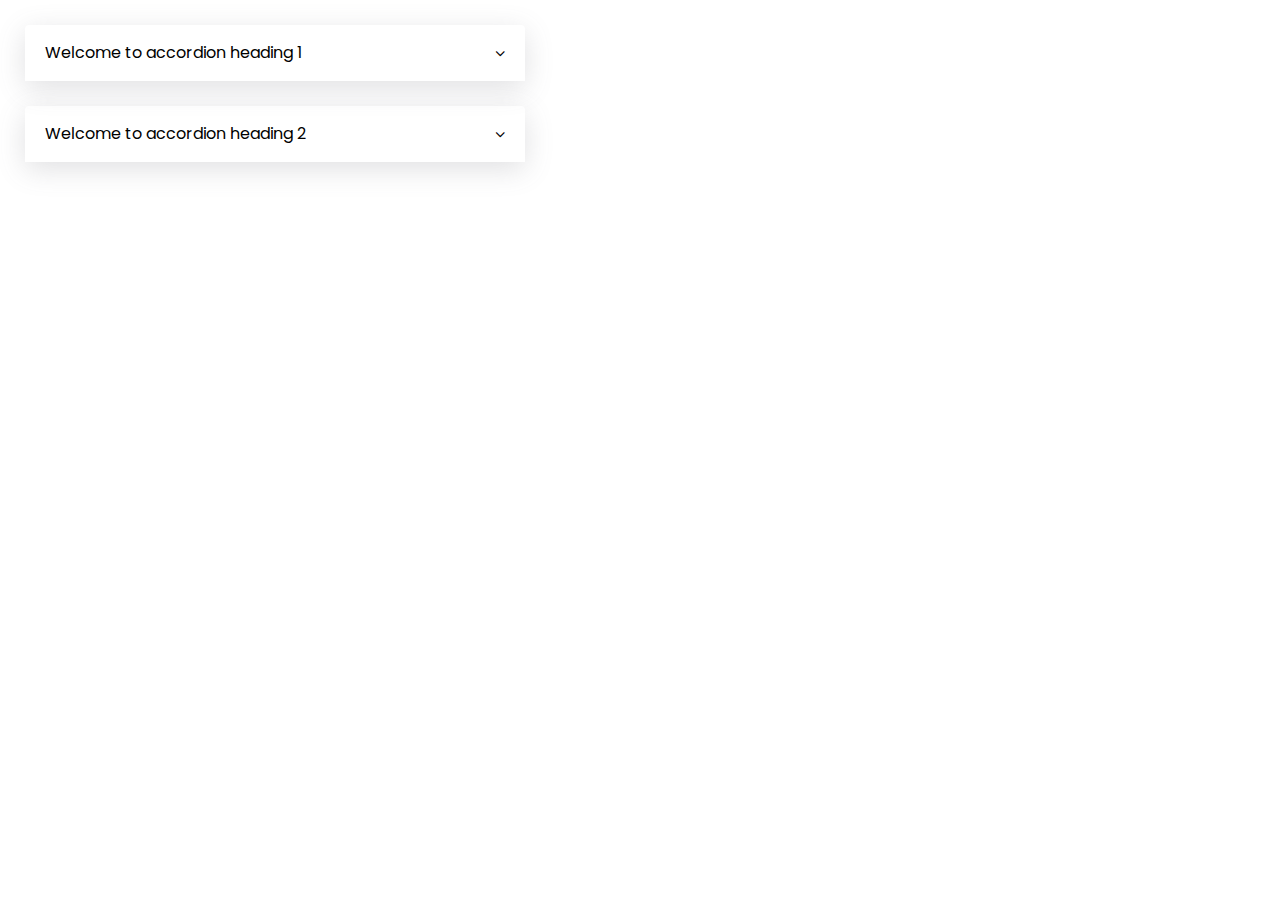
<file: exercises/accordion/index.html>
<!DOCTYPE html>
<html lang="en">
  <head>
    <meta charset="UTF-8" />
    <meta http-equiv="X-UA-Compatible" content="IE=edge" />
    <title>DOM - Accordion</title>
    <link rel="preconnect" href="https://fonts.gstatic.com" />
    <link
      href="https://fonts.googleapis.com/css2?family=Poppins:wght@400;600&display=swap"
      rel="stylesheet"
    />
    <link
      rel="stylesheet"
      href="https://cdnjs.cloudflare.com/ajax/libs/font-awesome/4.7.0/css/font-awesome.min.css"
      integrity="sha512-SfTiTlX6kk+qitfevl/7LibUOeJWlt9rbyDn92a1DqWOw9vWG2MFoays0sgObmWazO5BQPiFucnnEAjpAB+/Sw=="
      crossorigin="anonymous"
    />
    <link rel="stylesheet" href="./app.css" />
  </head>
  <body>
    <div class="accordion">
      <div class="accordion-header">
        <span>Welcome to accordion heading 1</span>
        <i class="fa fa-angle-down icon"></i>
      </div>
      <div class="accordion-content">
        <div class="accordion-content-inner">
          Lorem ipsum dolor sit amet consectetur adipisicing elit. Autem placeat dolorem sequi, hic
          ea esse ducimus. Minima reprehenderit ullam, commodi aperiam nostrum excepturi, assumenda
          blanditiis enim iusto pariatur dignissimos atque?
        </div>
      </div>
    </div>
    <div class="accordion">
      <div class="accordion-header">
        <span>Welcome to accordion heading 2</span>
        <i class="fa fa-angle-down icon"></i>
      </div>
      <div class="accordion-content">
        <div class="accordion-content-inner">
          Lorem ipsum dolor sit amet consectetur adipisicing elit. Autem placeat dolorem sequi, hic
          ea esse ducimus. Minima reprehenderit ullam, commodi aperiam nostrum excepturi, assumenda
          blanditiis enim iusto pariatur dignissimos atque?
        </div>
      </div>
    </div>
    <script src="./starter.js"></script>
  </body>
</html>
</file>
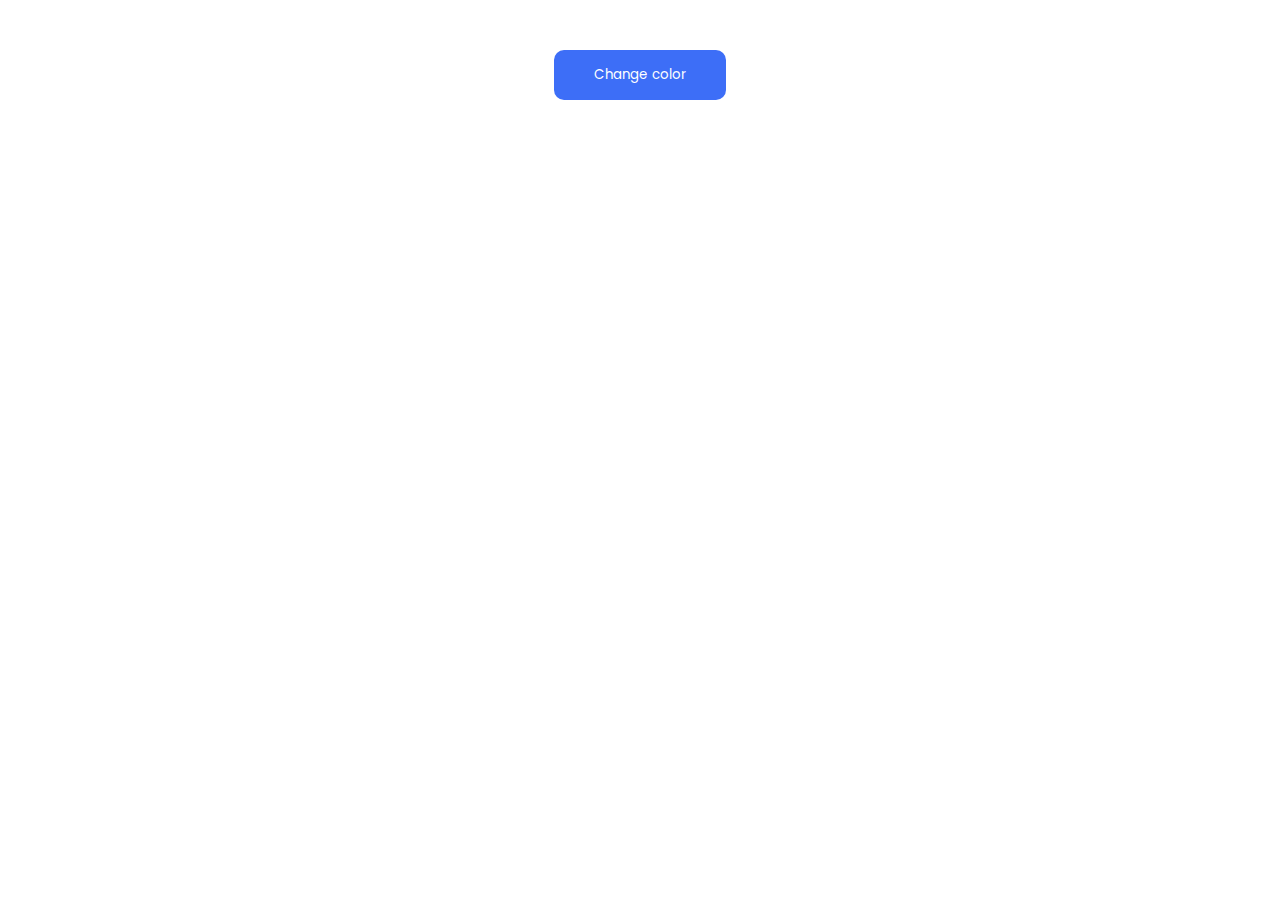
<file: exercises/background-changing/index.html>
<!DOCTYPE html>
<html lang="en">
  <head>
    <meta charset="UTF-8" />
    <meta http-equiv="X-UA-Compatible" content="IE=edge" />

    <title>Javascript</title>
    <link rel="preconnect" href="https://fonts.gstatic.com" />
    <link
      href="https://fonts.googleapis.com/css2?family=Poppins:wght@400;600&display=swap"
      rel="stylesheet"
    />
    <link
      rel="stylesheet"
      href="https://cdnjs.cloudflare.com/ajax/libs/font-awesome/4.7.0/css/font-awesome.min.css"
      integrity="sha512-SfTiTlX6kk+qitfevl/7LibUOeJWlt9rbyDn92a1DqWOw9vWG2MFoays0sgObmWazO5BQPiFucnnEAjpAB+/Sw=="
      crossorigin="anonymous"
    />
    <link rel="stylesheet" href="./app.css" />
  </head>
  <body>
    <button class="change">Change color</button>
    <script src="./starter.js"></script>
  </body>
</html>
</file>
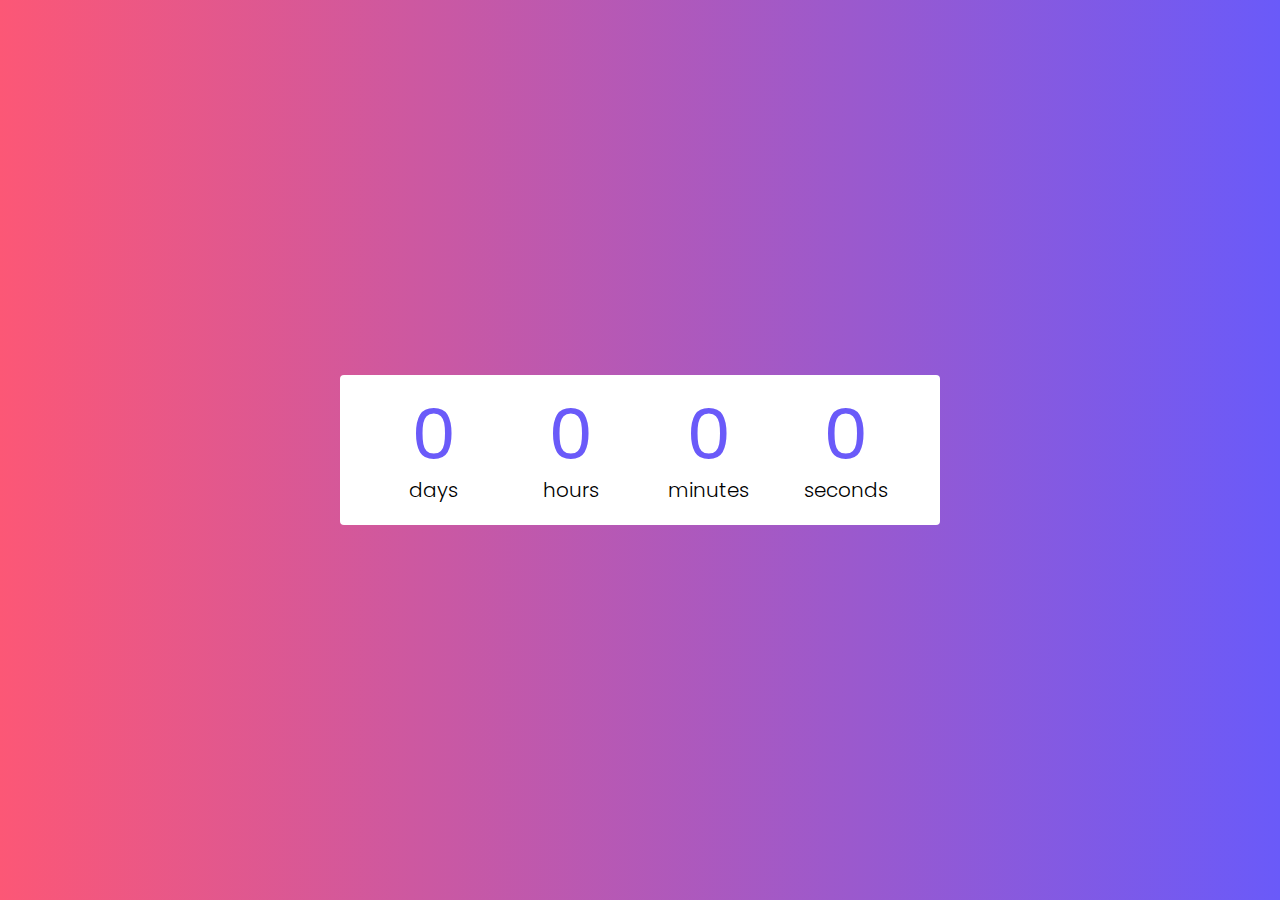
<file: exercises/countdown/index.html>
<!DOCTYPE html>
<html lang="en">
  <head>
    <meta charset="UTF-8" />
    <meta http-equiv="X-UA-Compatible" content="IE=edge" />
    <title>Countdown Timer</title>
    <link rel="preconnect" href="https://fonts.gstatic.com" />
    <link
      href="https://fonts.googleapis.com/css2?family=Poppins:wght@400;600&display=swap"
      rel="stylesheet"
    />
    <link
      rel="stylesheet"
      href="https://cdnjs.cloudflare.com/ajax/libs/font-awesome/4.7.0/css/font-awesome.min.css"
      integrity="sha512-SfTiTlX6kk+qitfevl/7LibUOeJWlt9rbyDn92a1DqWOw9vWG2MFoays0sgObmWazO5BQPiFucnnEAjpAB+/Sw=="
      crossorigin="anonymous"
    />
    <link rel="stylesheet" href="./app.css" />
  </head>
  <body>
    <ul class="countdown">
      <li>
        <span class="number days">0</span>
        <span class="text">days</span>
      </li>
      <li>
        <span class="number hours">0</span>
        <span class="text">hours</span>
      </li>
      <li>
        <span class="number minutes">0</span>
        <span class="text">minutes</span>
      </li>
      <li>
        <span class="number seconds">0</span>
        <span class="text">seconds</span>
      </li>
    </ul>
    <script src="./starter.js"></script>
  </body>
</html>
</file>
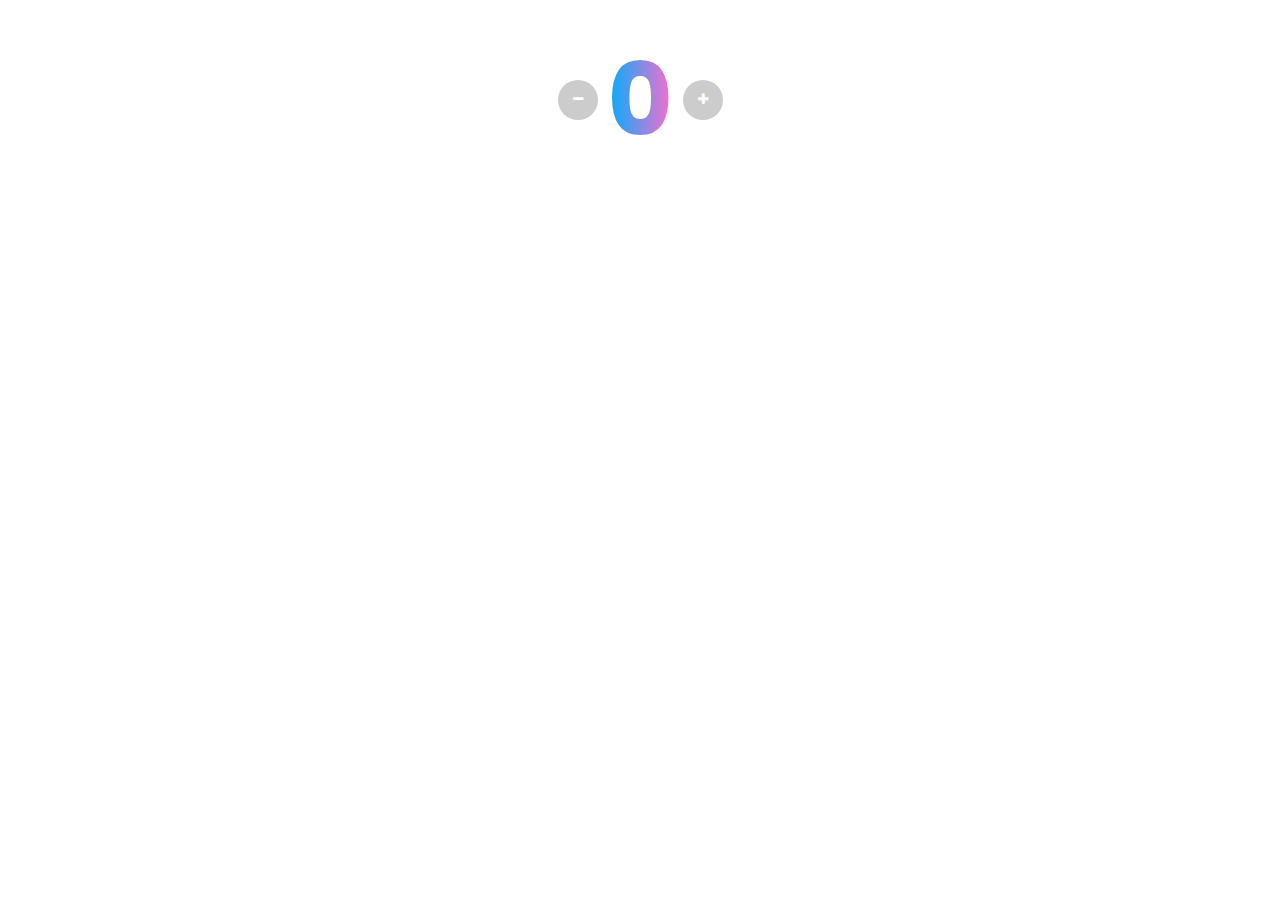
<file: exercises/counter/index.html>
<!DOCTYPE html>
<html lang="en">
  <head>
    <meta charset="UTF-8" />
    <meta http-equiv="X-UA-Compatible" content="IE=edge" />

    <title>Javascript</title>
    <link rel="preconnect" href="https://fonts.gstatic.com" />
    <link
      href="https://fonts.googleapis.com/css2?family=Poppins:wght@400;600&display=swap"
      rel="stylesheet"
    />
    <link
      rel="stylesheet"
      href="https://cdnjs.cloudflare.com/ajax/libs/font-awesome/4.7.0/css/font-awesome.min.css"
      integrity="sha512-SfTiTlX6kk+qitfevl/7LibUOeJWlt9rbyDn92a1DqWOw9vWG2MFoays0sgObmWazO5BQPiFucnnEAjpAB+/Sw=="
      crossorigin="anonymous"
    />
    <link rel="stylesheet" href="./app.css" />
  </head>

  <body>
    <div class="counter">
      <button class="counter-descrease">
        <i class="fa fa-minus"></i>
      </button>
      <h1 class="counter-number">0</h1>
      <button class="counter-increase">
        <i class="fa fa-plus"></i>
      </button>
    </div>

    <script src="./starter.js"></script>
  </body>
</html>
</file>
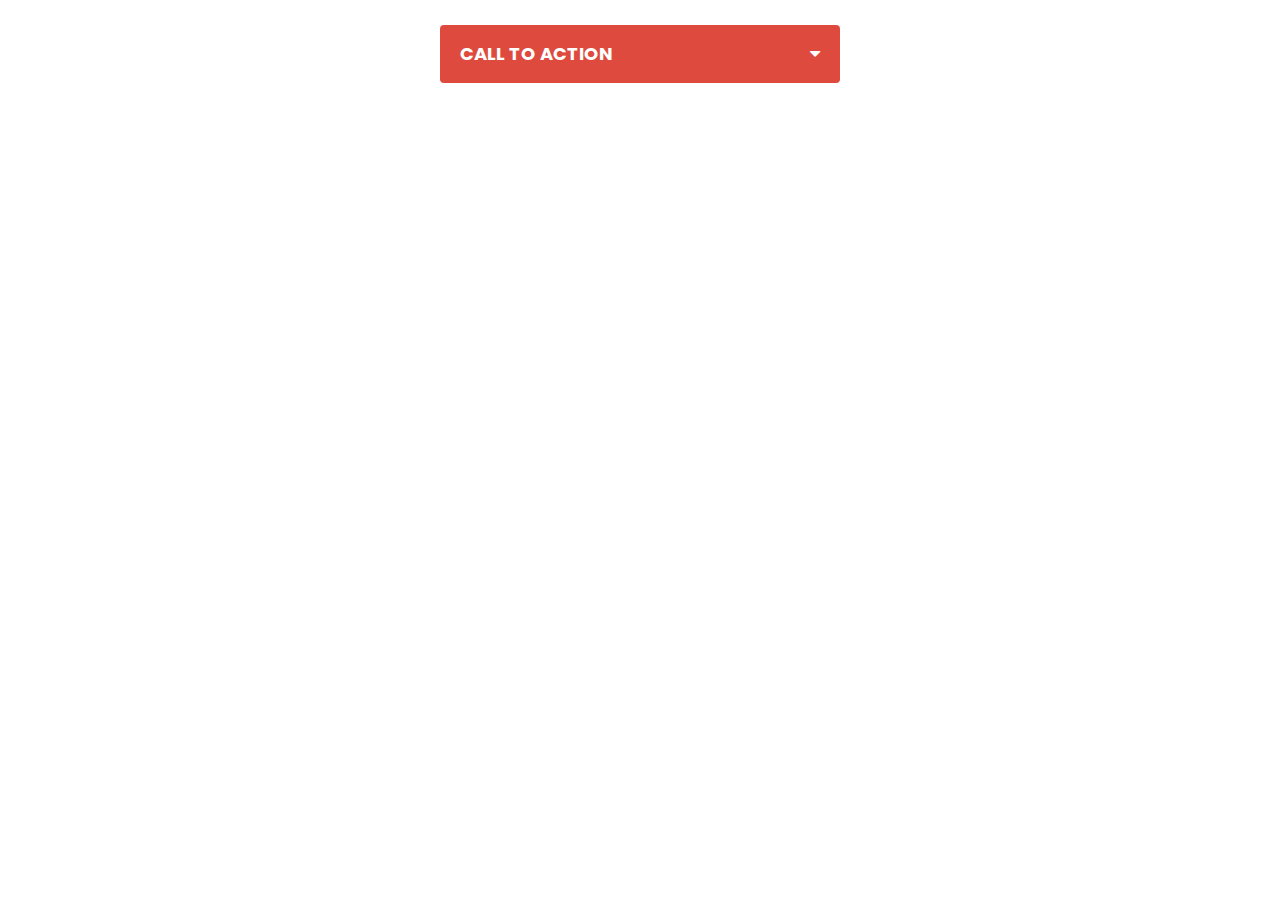
<file: exercises/dropdown/index.html>
<!DOCTYPE html>
<html lang="en">
  <head>
    <meta charset="UTF-8" />
    <meta http-equiv="X-UA-Compatible" content="IE=edge" />
    <title>Dropdown</title>
    <link rel="preconnect" href="https://fonts.gstatic.com" />
    <link
      href="https://fonts.googleapis.com/css2?family=Poppins:wght@400;600&display=swap"
      rel="stylesheet"
    />
    <link
      rel="stylesheet"
      href="https://cdnjs.cloudflare.com/ajax/libs/font-awesome/4.7.0/css/font-awesome.min.css"
      integrity="sha512-SfTiTlX6kk+qitfevl/7LibUOeJWlt9rbyDn92a1DqWOw9vWG2MFoays0sgObmWazO5BQPiFucnnEAjpAB+/Sw=="
      crossorigin="anonymous"
    />
    <link rel="stylesheet" href="./app.css" />
  </head>
  <body>
    <div class="dropdown">
      <div class="dropdown__select">
        <span class="dropdown__selected">Call to action</span>
        <i class="fa fa-caret-down dropdown__caret"></i>
      </div>
      <ul class="dropdown__list">
        <li class="dropdown__item">
          <span class="dropdown__text">New project</span>
          <i class="fa fa-plus-circle dropdown__icon"></i>
        </li>
        <li class="dropdown__item">
          <span class="dropdown__text">View profile</span>
          <i class="fa fa-user dropdown__icon"></i>
        </li>
        <li class="dropdown__item">
          <span class="dropdown__text">Settings</span>
          <i class="fa fa-cog dropdown__icon"></i>
        </li>
        <li class="dropdown__item">
          <span class="dropdown__text">Logout</span>
          <i class="fa fa-circle dropdown__icon"></i>
        </li>
      </ul>
    </div>
    <script src="./starter.js"></script>
  </body>
</html>
</file>
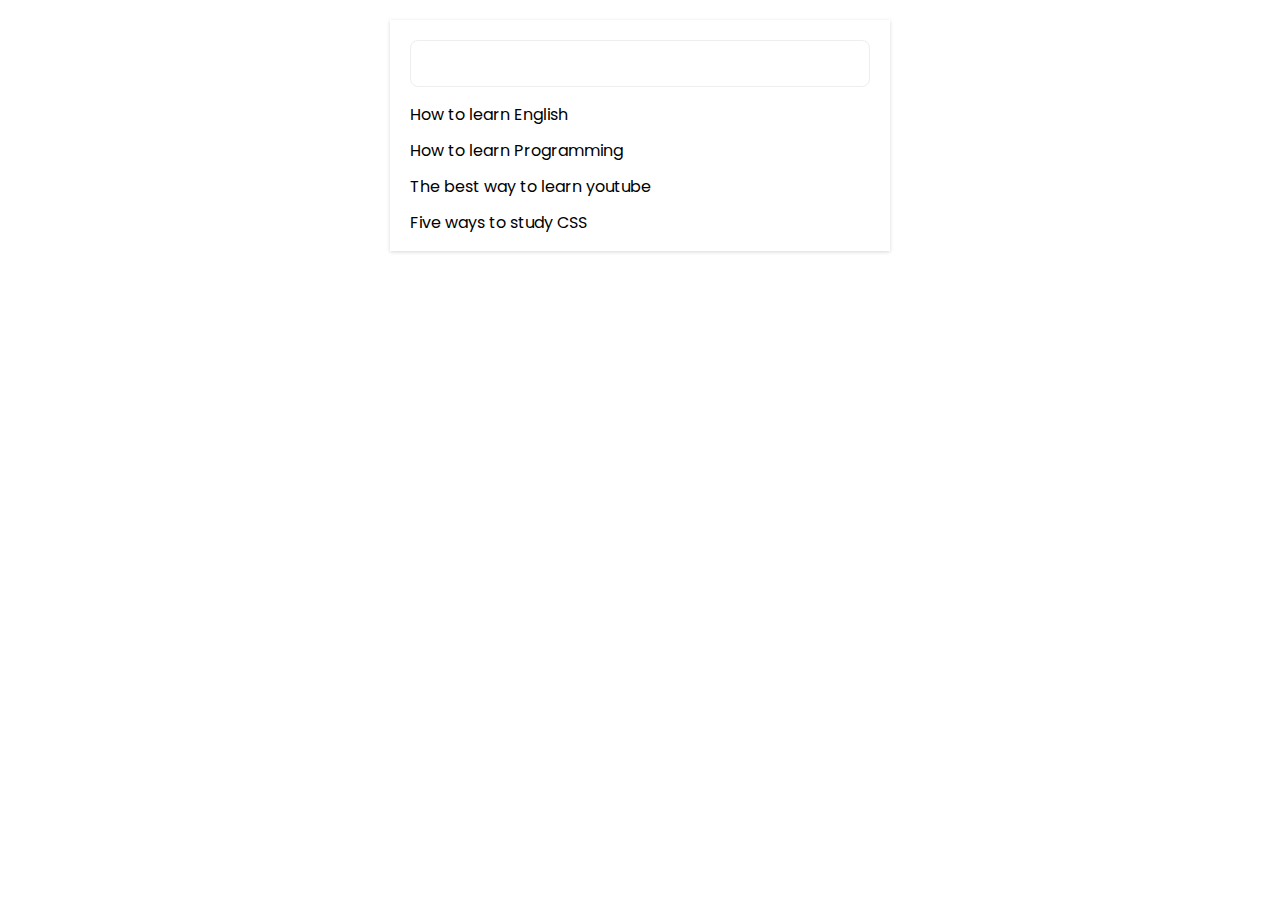
<file: exercises/highlight-text-search/index.html>
<!DOCTYPE html>
<html lang="en">
  <head>
    <meta charset="UTF-8" />
    <meta http-equiv="X-UA-Compatible" content="IE=edge" />
    <title>Highlight text search</title>
    <link rel="preconnect" href="https://fonts.gstatic.com" />
    <link
      href="https://fonts.googleapis.com/css2?family=Poppins:wght@400;600&display=swap"
      rel="stylesheet"
    />
    <link
      rel="stylesheet"
      href="https://cdnjs.cloudflare.com/ajax/libs/font-awesome/4.7.0/css/font-awesome.min.css"
      integrity="sha512-SfTiTlX6kk+qitfevl/7LibUOeJWlt9rbyDn92a1DqWOw9vWG2MFoays0sgObmWazO5BQPiFucnnEAjpAB+/Sw=="
      crossorigin="anonymous"
    />
    <link rel="stylesheet" href="./app.css" />
  </head>
  <body>
    <div class="dropdown">
      <input type="text" class="input-search" />
      <div class="dropdown-list">
        <div class="dropdown-item">How to learn English</div>
        <div class="dropdown-item">How to learn Programming</div>
        <div class="dropdown-item">The best way to learn youtube</div>
        <div class="dropdown-item">Five ways to study CSS</div>
      </div>
    </div>
    <script src="./starter.js"></script>
  </body>
</html>
</file>
<file: exercises/accordion/app.css>
html {
  box-sizing: border-box;
}
* {
  margin: 0;
  padding: 0;
}
*,
*:before,
*:after {
  box-sizing: border-box;
}
input,
textarea,
select,
button {
  outline: none;
}
input {
  line-height: normal;
}
label,
button {
  cursor: pointer;
}
a {
  text-decoration: none;
}
img {
  display: block;
  max-width: 100%;
}
*,
*:before,
*:after {
  box-sizing: border-box;
}
/* using rem unit */
html {
  font-size: 62.5%;
}
a {
  text-decoration: none;
}
img {
  display: block;
  max-width: 100%;
}
body {
  font-family: "Poppins", sans-serif;
  font-size: 16px;
  line-height: 1;
  padding: 25px;
}
.accordion {
  margin-bottom: 25px;
  max-width: 500px;
}
.accordion-header {
  padding: 20px;
  border-radius: 4px 4px 0 0;
  cursor: pointer;
  box-shadow: rgba(100, 100, 111, 0.2) 0px 7px 29px 0px;
  display: flex;
  justify-content: space-between;
  align-items: center;
}
.accordion-header * {
  pointer-events: none;
}
.accordion-content {
  border-top: 0;
  color: #333;
  font-size: 14px;
  font-weight: 300;
  line-height: 1.6;
  background-color: white;
  height: 0;
  overflow: hidden;
  transition: all 0.25s linear;
}
.accordion-content-inner {
  padding: 20px;
  border: 1px solid #eee;
}
.accordion-content.is-active {
  height: auto;
}
</file>
<file: exercises/background-changing/app.css>
html {
  box-sizing: border-box;
}
* {
  margin: 0;
  padding: 0;
}
*,
*:before,
*:after {
  box-sizing: border-box;
}
input,
textarea,
select,
button {
  outline: none;
}
input {
  line-height: normal;
}
label,
button {
  cursor: pointer;
}
a {
  text-decoration: none;
}
img {
  display: block;
  max-width: 100%;
}
*,
*:before,
*:after {
  box-sizing: border-box;
}
/* using rem unit */
html {
  font-size: 62.5%;
}
a {
  text-decoration: none;
}
img {
  display: block;
  max-width: 100%;
}
body {
  font-family: "Poppins", sans-serif;
  font-size: 16px;
  line-height: 1;
}
.change {
  display: block;
  padding: 15px 40px;
  border-radius: 10px;
  border: 0;
  color: white;
  font-family: "Poppins", sans-serif;
  margin: 50px auto;
  background-color: #3d6ef7;
}
</file>
<file: exercises/countdown/app.css>
html {
  box-sizing: border-box;
  font-size: 62.5%;
}
* {
  margin: 0;
  padding: 0;
}
*,
*:before,
*:after {
  box-sizing: border-box;
}
input,
textarea,
select,
button {
  outline: none;
}
input {
  line-height: normal;
}
label,
button {
  cursor: pointer;
}
a {
  text-decoration: none;
}
img {
  display: block;
  max-width: 100%;
}
body {
  font-family: "Poppins", sans-serif;
  font-size: 16px;
  line-height: 1;
  background-image: linear-gradient(to right, #fc5776, #6a5af9);
  display: flex;
  justify-content: center;
  align-items: center;
  height: 100vh;
}
.countdown {
  display: flex;
  background-color: white;
  width: 100%;
  max-width: 600px;
  border-radius: 4px;
  padding: 25px;
}
.countdown li {
  text-align: center;
  width: 25%;
  display: flex;
  flex-direction: column;
  justify-content: center;
  padding: 0 20px;
}
.number,
.text {
  line-height: 1;
}
.number {
  font-size: 70px;
  margin-bottom: 10px;
  color: #6a5af9;
}
.text {
  font-size: 20px;
  font-weight: 300;
}
</file>
<file: exercises/counter/app.css>
html {
  box-sizing: border-box;
}
* {
  margin: 0;
  padding: 0;
}
*,
*:before,
*:after {
  box-sizing: border-box;
}
input,
textarea,
select,
button {
  outline: none;
}
input {
  line-height: normal;
}
label,
button {
  cursor: pointer;
}
a {
  text-decoration: none;
}
img {
  display: block;
  max-width: 100%;
}
*,
*:before,
*:after {
  box-sizing: border-box;
}
/* using rem unit */
html {
  font-size: 62.5%;
}
a {
  text-decoration: none;
}
img {
  display: block;
  max-width: 100%;
}
body {
  font-family: "Poppins", sans-serif;
  font-size: 16px;
  line-height: 1;
}
.counter {
  display: flex;
  align-items: center;
  justify-content: center;
  margin: 50px;
}
.counter-number {
  font-size: 100px;
  margin: 0 10px;
  color: transparent;
  background-image: linear-gradient(to right, #00aefd, #ff6bcb);
  -webkit-background-clip: text;
  background-clip: text;
}
.counter button {
  width: 40px;
  height: 40px;
  background-color: #ccc;
  border: 0;
  color: white;
  border-radius: 50px;
  display: flex;
  justify-content: center;
  align-items: center;
}
</file>
<file: exercises/dropdown/app.css>
html {
  box-sizing: border-box;
}
* {
  margin: 0;
  padding: 0;
}
*,
*:before,
*:after {
  box-sizing: border-box;
}
input,
textarea,
select,
button {
  outline: none;
}
input {
  line-height: normal;
}
label,
button {
  cursor: pointer;
}
a {
  text-decoration: none;
}
img {
  display: block;
  max-width: 100%;
}
*,
*:before,
*:after {
  box-sizing: border-box;
}
/* using rem unit */
html {
  font-size: 62.5%;
}
a {
  text-decoration: none;
}
img {
  display: block;
  max-width: 100%;
}
body {
  font-family: 'Poppins', sans-serif;
  font-size: 16px;
  line-height: 1;
}

.dropdown {
  --primary: #de4b3e;
  --secondary: #c74237;
  width: 100%;
  max-width: 400px;
  margin: 25px auto;
  position: relative;
  color: white;
  text-transform: uppercase;
  font-size: 1.8rem;
  font-weight: bold;
  border-radius: 4px;
}
.dropdown__select {
  border-radius: inherit;
}
.dropdown__select * {
  pointer-events: none;
}
.dropdown__list {
  margin-top: 2.5rem;
  position: absolute;
  top: 100%;
  left: 0;
  right: 0;
  display: none;
  z-index: 10;
}
.dropdown__list.show {
  display: block;
}
.dropdown__list:before {
  content: '';
  height: 2.5rem;
  position: absolute;
  left: 0;
  right: 0;
  background-color: transparent;
  transform: translateY(-100%);
}
.dropdown__select,
.dropdown__item {
  width: 100%;
  padding: 2rem;
  background-color: var(--primary);
  display: flex;
  align-items: center;
  justify-content: space-between;
  cursor: pointer;
}
.dropdown__item {
  transition: background-color 0.2s linear;
}
.dropdown__item * {
  pointer-events: none;
}
.dropdown__item:first-child {
  border-radius: 4px 4px 0 0;
  position: relative;
}
.dropdown__item:first-child:before {
  content: '';
  position: absolute;
  top: 0;
  left: 3rem;
  border-left: 10px solid transparent;
  border-right: 10px solid transparent;
  border-bottom: 10px solid var(--primary);
  transform: translateY(-100%);
  transition: border-color 0.2s linear;
}
.dropdown__item:first-child:hover:before {
  border-bottom-color: var(--secondary);
}
.dropdown__item:last-child {
  border-radius: 0 0 4px 4px;
}
.dropdown__item:hover {
  background-color: var(--secondary);
}
</file>
<file: exercises/highlight-text-search/app.css>
html {
  box-sizing: border-box;
}
* {
  margin: 0;
  padding: 0;
}
*,
*:before,
*:after {
  box-sizing: border-box;
}
input,
textarea,
select,
button {
  outline: none;
}
input {
  line-height: normal;
}
label,
button {
  cursor: pointer;
}
a {
  text-decoration: none;
}
img {
  display: block;
  max-width: 100%;
}
*,
*:before,
*:after {
  box-sizing: border-box;
}
/* using rem unit */
html {
  font-size: 62.5%;
}
a {
  text-decoration: none;
}
img {
  display: block;
  max-width: 100%;
}
body {
  font-family: "Poppins", sans-serif;
  font-size: 16px;
  line-height: 1;
}
.dropdown {
  position: relative;
  width: 500px;
  padding: 20px;
  background-color: white;
  box-shadow: rgba(0, 0, 0, 0.16) 0px 1px 4px;
  margin: 20px auto;
}
.input-search {
  width: 100%;
  display: block;
  padding: 10px;
  font-family: "Poppins", sans-serif;
  font-size: 16px;
  line-height: 1;
  border: 1px solid #eee;
  border-radius: 8px;
  color: #333;
}
.dropdown-item {
  margin-top: 20px;
  font-weight: 3400;
}
.primary {
  color: #2979ff;
}
</file>
